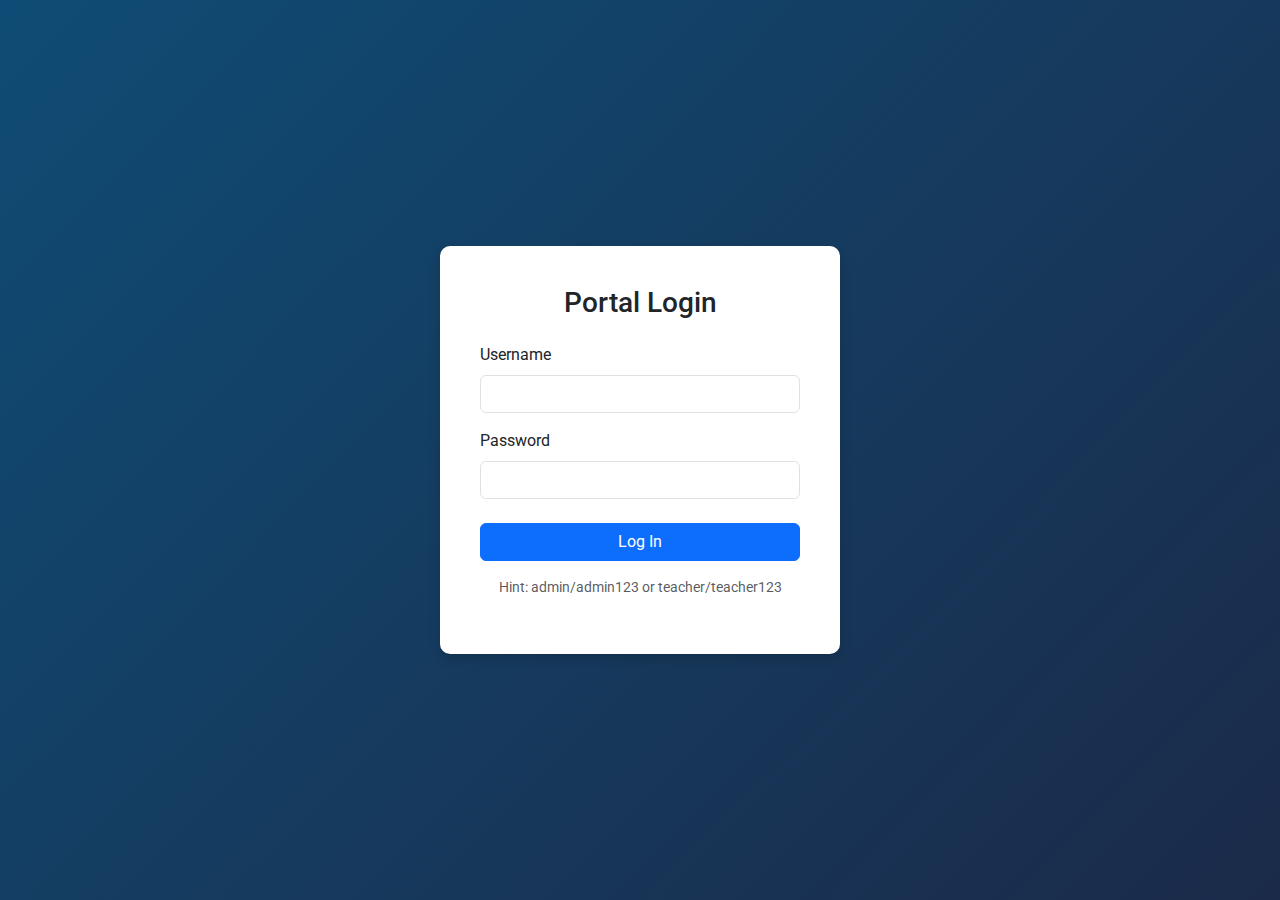
<file: login.html>
<!DOCTYPE html>
<html lang="en">
<head>
    <meta charset="UTF-8">
    <meta name="viewport" content="width=device-width, initial-scale=1.0">
    <title>Login - Attendance Portal</title>
    <link href="https://cdn.jsdelivr.net/npm/bootstrap@5.3.3/dist/css/bootstrap.min.css" rel="stylesheet">
    <link rel="stylesheet" href="style.css"> 
    <style>
        /* Specific login page styling to center the card */
        .login-container {
            min-height: 100vh;
            display: flex;
            justify-content: center;
            align-items: center;
        }
    </style>
</head>
<body class="login-container">
    <div class="card login-card">
        <h3 class="card-title text-center mb-4">Portal Login</h3>
        
        <div id="login-error" class="alert alert-danger d-none" role="alert">
            Invalid username or password.
        </div>

        <form id="login-form">
            <div class="mb-3">
                <label for="username" class="form-label">Username</label>
                <input type="text" class="form-control" id="username" required>
            </div>
            <div class="mb-4">
                <label for="password" class="form-label">Password</label>
                <input type="password" class="form-control" id="password" required>
            </div>
            <button type="submit" class="btn btn-primary w-100">Log In</button>
        </form>
        
        <p class="mt-3 text-center text-muted small">
            Hint: admin/admin123 or teacher/teacher123
        </p>
    </div>

    <script src="https://cdn.jsdelivr.net/npm/bootstrap@5.3.3/dist/js/bootstrap.bundle.min.js"></script>
    <script src="script.js"></script> 
</body>
</html>
</file>
<file: style.css>
/* Import Google Font for a professional look */
@import url('https://fonts.googleapis.com/css2?family=Roboto:wght@300;400;700&display=swap');

body {
    font-family: 'Roboto', sans-serif;
    /* Professional dark blue/grey background gradient */
    background: linear-gradient(135deg, #0f4c75, #1b2a49);
    background-attachment: fixed; 
    min-height: 100vh;
}

/* --- LOGIN PAGE STYLING --- */
.login-container {
    min-height: 100vh;
    display: flex;
    justify-content: center;
    align-items: center;
}
.login-card {
    width: 100%;
    max-width: 400px;
    padding: 40px; 
    border-radius: 12px;
    background-color: #ffffff; 
    box-shadow: 0 8px 25px rgba(0, 0, 0, 0.3); 
    border-top: 5px solid #0f4c75; 
}

/* --- REPORT PAGE STYLING --- */
.main-content {
    padding-top: 70px; /* Space for fixed navbar */
    padding-bottom: 50px;
}

#main-navbar {
    background-color: #0f4c75; 
    border-bottom: 3px solid #3399ff; 
}

/* Dashboard layout for teacher/admin pages */
.dashboard-grid {
    display: grid;
    grid-template-columns: 2fr 1fr; /* 2/3 for table, 1/3 for charts/info */
    gap: 30px;
}

.card {
    border: none;
    border-radius: 10px;
    box-shadow: 0 4px 12px rgba(0, 0, 0, 0.15); 
}

#attendance-table thead th {
    background-color: #f1f1f1;
    color: #333;
    font-weight: 700;
}

.default-hidden {
    display: none;
}

#logout-btn {
    border-color: #fff;
}
#logout-btn:hover {
    background-color: rgba(255, 255, 255, 0.2);
}
</file>
